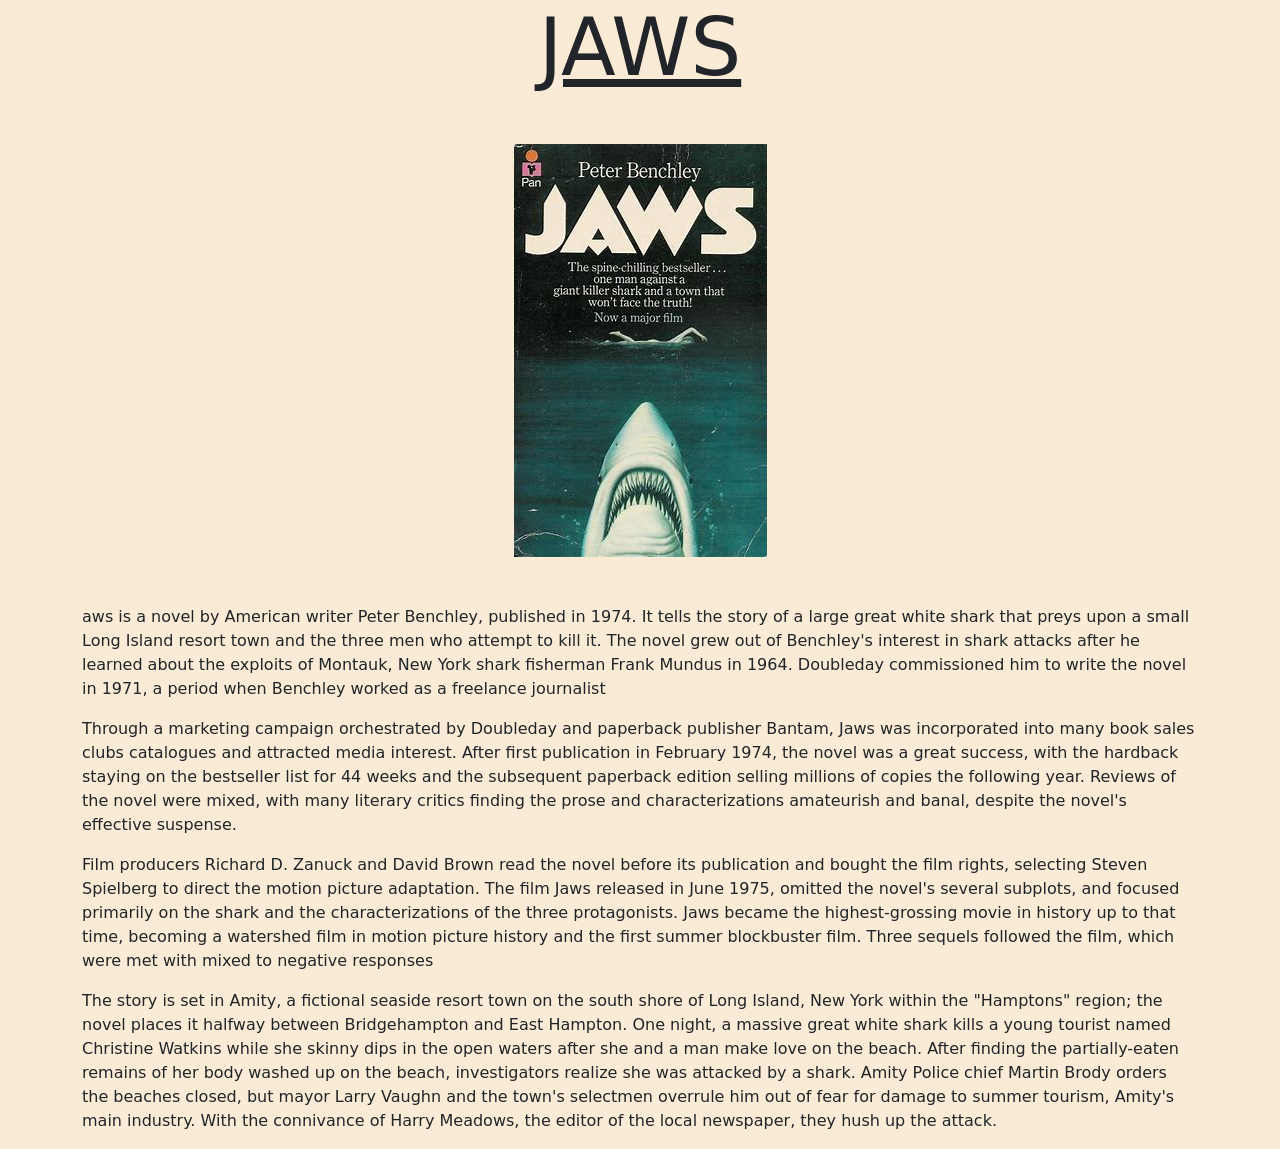
<file: pages/bookpages/jaws.html>
<!DOCTYPE html>
<html lang="en">
<head>
    <meta charset="UTF-8">
    <meta name="viewport" content="width=device-width, initial-scale=1.0">
    <title>Document</title>
    <link href="https://cdn.jsdelivr.net/npm/bootstrap@5.3.2/dist/css/bootstrap.min.css" rel="stylesheet" integrity="sha384-T3c6CoIi6uLrA9TneNEoa7RxnatzjcDSCmG1MXxSR1GAsXEV/Dwwykc2MPK8M2HN" crossorigin="anonymous">
</head>
<body style="background-color: antiquewhite;">
    

  <h1 style="text-decoration: underline;" class="display-1 text-center "> JAWS</h1> 
  <div class="container d-flex justify-content-center mt-5">
    <img src="[data-uri]" alt="">
    
  </div>
  <div class="container  mt-5 ">
    <p>
        aws is a novel by American writer Peter Benchley, published in 1974. It tells the story of a large great white shark that preys upon a small Long Island resort town and the three men who attempt to kill it. The novel grew out of Benchley's interest in shark attacks after he learned about the exploits of Montauk, New York shark fisherman Frank Mundus in 1964. Doubleday commissioned him to write the novel in 1971, a period when Benchley worked as a freelance journalist
    </p>
<p>
    Through a marketing campaign orchestrated by Doubleday and paperback publisher Bantam, Jaws was incorporated into many book sales clubs catalogues and attracted media interest. After first publication in February 1974, the novel was a great success, with the hardback staying on the bestseller list for 44 weeks and the subsequent paperback edition selling millions of copies the following year. Reviews of the novel were mixed, with many literary critics finding the prose and characterizations amateurish and banal, despite the novel's effective suspense.
</p>
<p>
    Film producers Richard D. Zanuck and David Brown read the novel before its publication and bought the film rights, selecting Steven Spielberg to direct the motion picture adaptation. The film Jaws released in June 1975, omitted the novel's several subplots, and focused primarily on the shark and the characterizations of the three protagonists. Jaws became the highest-grossing movie in history up to that time, becoming a watershed film in motion picture history and the first summer blockbuster film. Three sequels followed the film, which were met with mixed to negative responses 
</p>
<p>
    The story is set in Amity, a fictional seaside resort town on the south shore of Long Island, New York within the "Hamptons" region; the novel places it halfway between Bridgehampton and East Hampton. One night, a massive great white shark kills a young tourist named Christine Watkins while she skinny dips in the open waters after she and a man make love on the beach. After finding the partially-eaten remains of her body washed up on the beach, investigators realize she was attacked by a shark. Amity Police chief Martin Brody orders the beaches closed, but mayor Larry Vaughn and the town's selectmen overrule him out of fear for damage to summer tourism, Amity's main industry. With the connivance of Harry Meadows, the editor of the local newspaper, they hush up the attack.
</p>

  </div>

    <script src="https://cdn.jsdelivr.net/npm/bootstrap@5.3.2/dist/js/bootstrap.bundle.min.js" integrity="sha384-C6RzsynM9kWDrMNeT87bh95OGNyZPhcTNXj1NW7RuBCsyN/o0jlpcV8Qyq46cDfL" crossorigin="anonymous"></script>
</body>
</html>
</file>
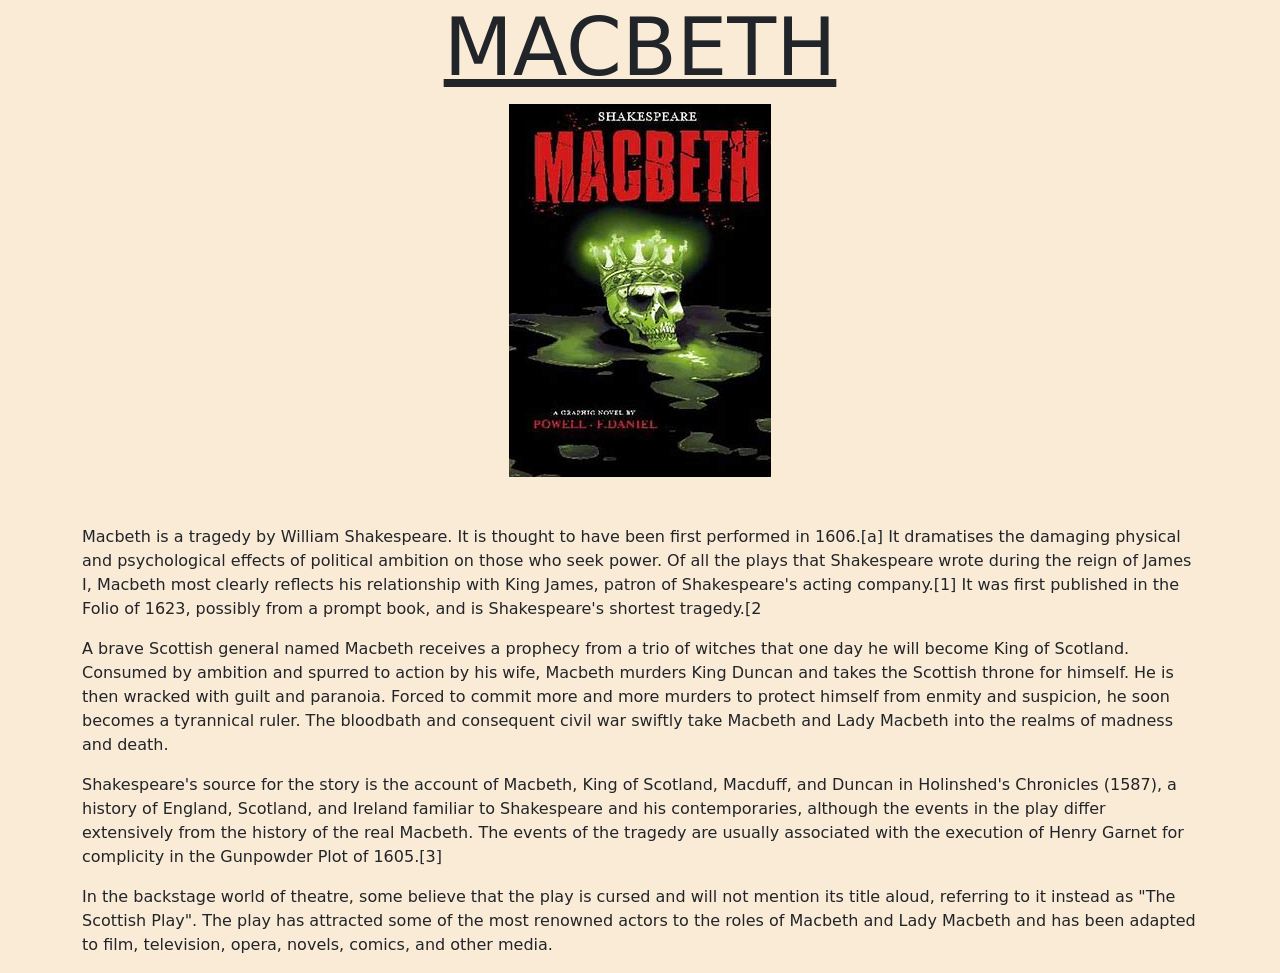
<file: pages/bookpages/macbeth.html>
<!DOCTYPE html>
<html lang="en">
<head>
    <meta charset="UTF-8">
    <meta name="viewport" content="width=device-width, initial-scale=1.0">
    <title>Document</title>
    <link href="https://cdn.jsdelivr.net/npm/bootstrap@5.3.2/dist/css/bootstrap.min.css" rel="stylesheet" integrity="sha384-T3c6CoIi6uLrA9TneNEoa7RxnatzjcDSCmG1MXxSR1GAsXEV/Dwwykc2MPK8M2HN" crossorigin="anonymous">
</head>
<body style="background-color: antiquewhite;">
    

  <h1 style="text-decoration: underline;" class="display-1 text-center ">MACBETH</h1> 
  <div class="container d-flex justify-content-center">
    <img src="[data-uri] " alt="">
    
  </div>
  <div class="container  mt-5 ">
    <p>
        Macbeth is a tragedy by William Shakespeare. It is thought to have been first performed in 1606.[a] It dramatises the damaging physical and psychological effects of political ambition on those who seek power. Of all the plays that Shakespeare wrote during the reign of James I, Macbeth most clearly reflects his relationship with King James, patron of Shakespeare's acting company.[1] It was first published in the Folio of 1623, possibly from a prompt book, and is Shakespeare's shortest tragedy.[2
    </p>
<p>
    A brave Scottish general named Macbeth receives a prophecy from a trio of witches that one day he will become King of Scotland. Consumed by ambition and spurred to action by his wife, Macbeth murders King Duncan and takes the Scottish throne for himself. He is then wracked with guilt and paranoia. Forced to commit more and more murders to protect himself from enmity and suspicion, he soon becomes a tyrannical ruler. The bloodbath and consequent civil war swiftly take Macbeth and Lady Macbeth into the realms of madness and death.
</p>
<p>
    Shakespeare's source for the story is the account of Macbeth, King of Scotland, Macduff, and Duncan in Holinshed's Chronicles (1587), a history of England, Scotland, and Ireland familiar to Shakespeare and his contemporaries, although the events in the play differ extensively from the history of the real Macbeth. The events of the tragedy are usually associated with the execution of Henry Garnet for complicity in the Gunpowder Plot of 1605.[3]
</p>
<p>
    
    In the backstage world of theatre, some believe that the play is cursed and will not mention its title aloud, referring to it instead as "The Scottish Play". The play has attracted some of the most renowned actors to the roles of Macbeth and Lady Macbeth and has been adapted to film, television, opera, novels, comics, and other media.
</p>
  </div>

    <script src="https://cdn.jsdelivr.net/npm/bootstrap@5.3.2/dist/js/bootstrap.bundle.min.js" integrity="sha384-C6RzsynM9kWDrMNeT87bh95OGNyZPhcTNXj1NW7RuBCsyN/o0jlpcV8Qyq46cDfL" crossorigin="anonymous"></script>
</body>
</html>
</file>
